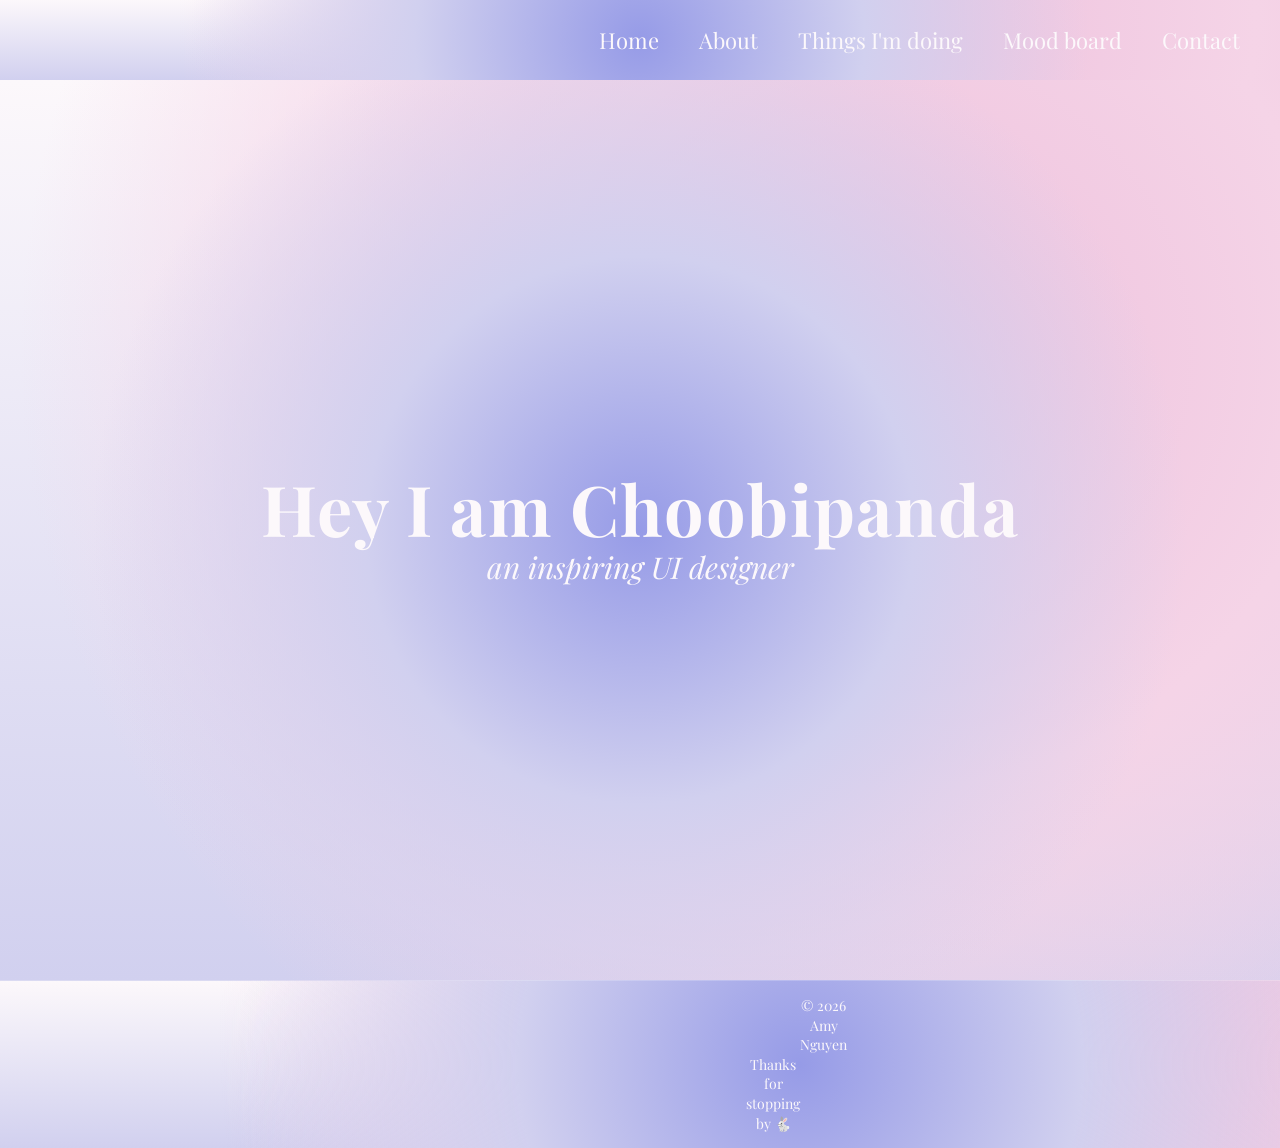
<file: index.html>
<!DOCTYPE html>
<html lang="en">
  <head>
    <meta charset="utf-8">
    <title>Home page</title>
    <link rel="stylesheet" href="base.css">
    <link rel="stylesheet" href="home.css">
    <link rel="stylesheet" href="https://fonts.googleapis.com/css2?family=Noto+Serif+SC&family=Playfair+Display&display=swap">
    <link rel="stylesheet" href="https://cdnjs.cloudflare.com/ajax/libs/font-awesome/5.15.4/css/all.min.css">
  </head>
  <body>
    <nav id="navbar" class="nav">
      <ul class="nav-list">
        <li><a href="index.html">Home</a></li>
        <li><a href="about.html">About</a></li>
        <li><a href="doing.html">Things I'm doing</a></li>
        <li><a href="mood.html">Mood board</a></li>
        <li><a href="contact.html">Contact</a></li>
      </ul>
    </nav>
    <!-- HOME -->
    <!-- Requirement-1.E -->
    <section id="home-section" class="home-section">
      <!-- Requirement-1.B -->
       <header>
        <!-- Requirement-1.F -->
        <h1>Hey I am Choobipanda</h1>
        <!-- Requirement-1.G -->
        <p>an inspiring UI designer</p>
       </header>
    </section>
    <footer class="footer">
        <p>© 2026 Amy Nguyen</p>
        <p>Thanks for stopping by 🐇</p>
    </footer>
  </body>
</html>
</file>
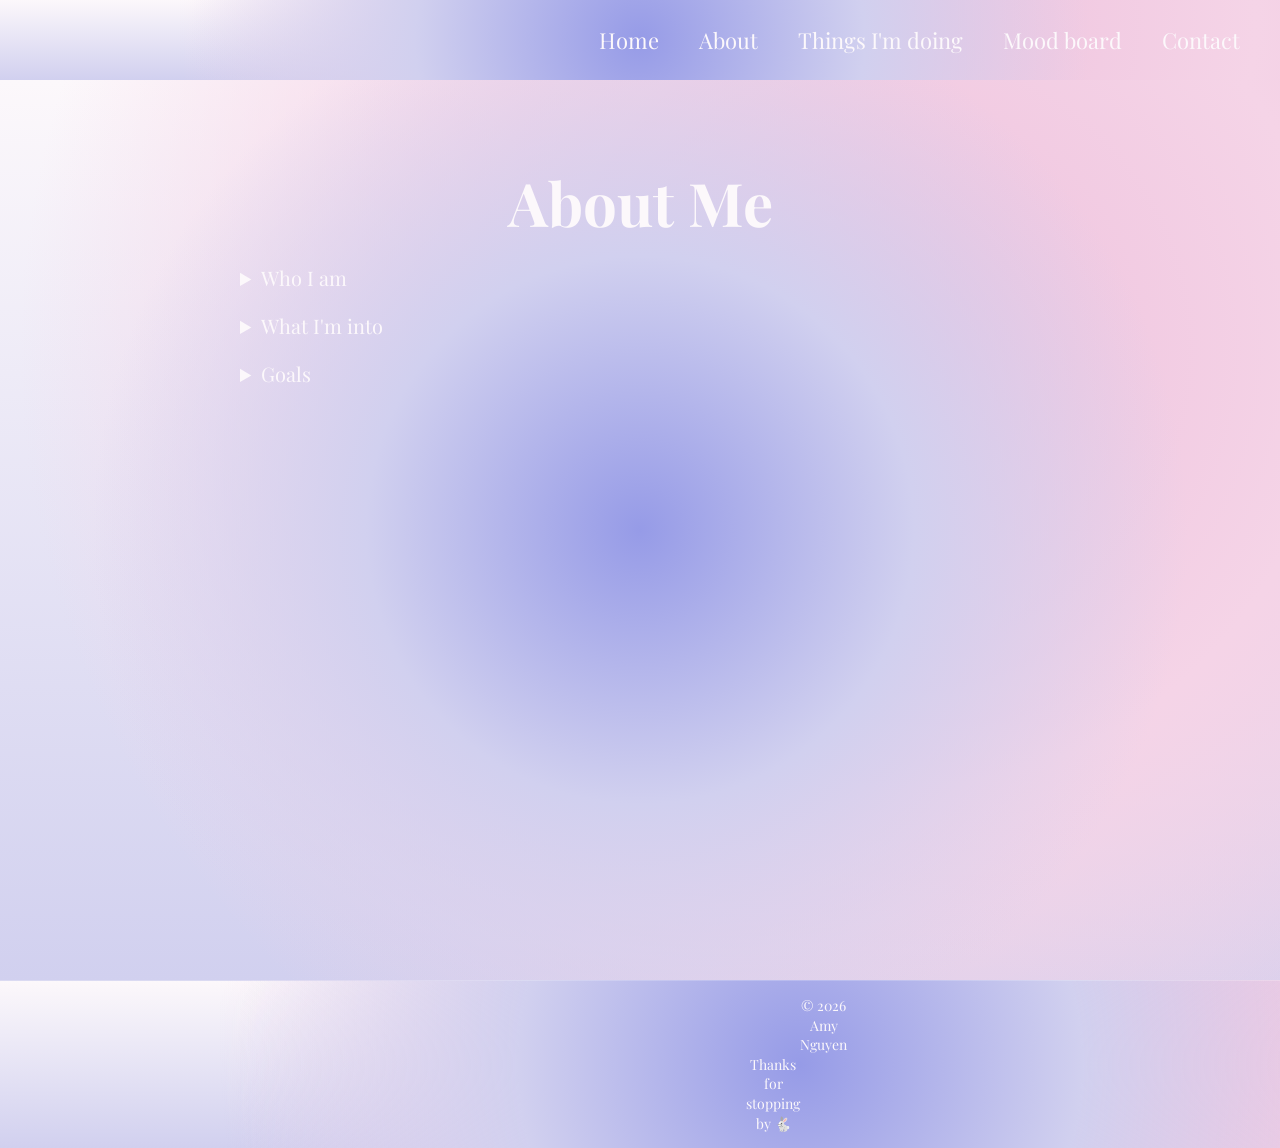
<file: about.html>
<!DOCTYPE html>
<html lang='en'>
  <head>
    <meta charset="utf-8">
    <link rel="stylesheet" href="base.css">
    <link rel="stylesheet" href="about.css">
    <link rel="stylesheet" href="https://fonts.googleapis.com/css2?family=Noto+Serif+SC&family=Playfair+Display&display=swap">
    <link rel="stylesheet" href="https://cdnjs.cloudflare.com/ajax/libs/font-awesome/5.15.4/css/all.min.css">
    <title>About Page</title>
  </head>
  <body>
    <nav id="navbar" class="nav">
        <ul class="nav-list">
            <li><a href="index.html">Home</a></li>
            <li><a href="about.html">About</a></li>
            <li><a href="doing.html">Things I'm doing</a></li>
            <li><a href="mood.html">Mood board</a></li>
            <li><a href="contact.html">Contact</a></li>
        </ul>
    </nav>
    <!-- ABOUT Me-->
    <section id="about-section" class="about-section">
        <h2>About Me</h2>
        <!-- Requirement-1.P -->
        <details>
            <!-- Requirement-1.Q -->
            <summary>Who I am</summary>
            <p>
                I'm a Cal Poly Pomona student, majoring in Computer science. I love designing user interfaces and graphics. I have a quiet, shy personality, but I can get pretty chatty once I warm up to you ^v^ Unfortunately, my social battery is quiet small (social events and interactions are very mentally taxing). I have a pretty proactive communcation style and tend to take led in projects. My mbti is INFJ-T. I am a morning bird. I hate wearing my glasses.
            </p>
        </details>

        <details>
            <summary>What I'm into</summary>
            <p>
                Designing graphics/interfaces, gaming, reading manga, watching anime, listening to music, and taking walks/hikes, hot showers/baths, matcha, fun creative lattes, drip-coffe, jasmine tea, rustic bread, plushie key-chains, plushies, dainty hook-earrings  
            </p>
        </details>

        <details>
            <summary>Goals</summary>
            <p>
                To keep learning, build aesthetic and functional websites, and get a job in UI, product, or front-end development.
            </p>
        </details>
    </section>
    <footer class="footer">
        <p>© 2026 Amy Nguyen</p>
        <p>Thanks for stopping by 🐇</p>
    </footer>
  </body>
</html>
</file>
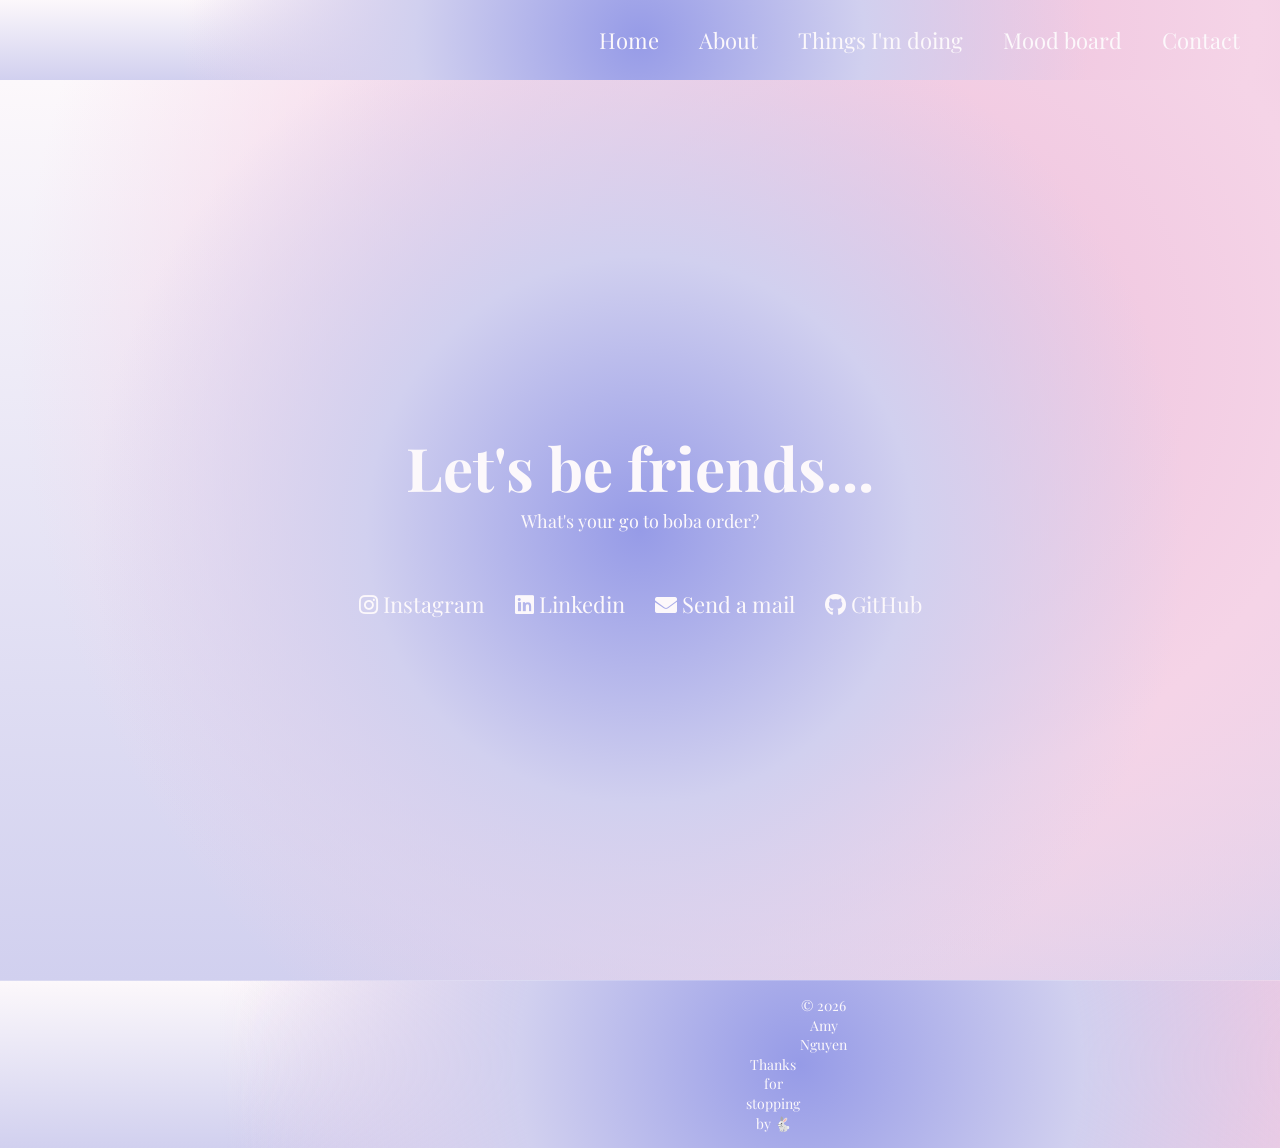
<file: contact.html>
<!DOCTYPE html>
<html lang="en">
  <head>
    <meta charset="utf-8">
    <link rel="stylesheet" href="base.css">
    <link rel="stylesheet" href="contact.css">
    <link rel="stylesheet" href="https://fonts.googleapis.com/css2?family=Noto+Serif+SC&family=Playfair+Display&display=swap">
    <link rel="stylesheet" href="https://cdnjs.cloudflare.com/ajax/libs/font-awesome/5.15.4/css/all.min.css">
    <title>Contact Page</title>
  </head>
  <body>
    <nav id="navbar" class="nav">
        <ul class="nav-list">
            <li><a href="index.html">Home</a></li>
            <li><a href="about.html">About</a></li>
            <li><a href="doing.html">Things I'm doing</a></li>
            <li><a href="mood.html">Mood board</a></li>
            <li><a href="contact.html">Contact</a></li>
        </ul>
    </nav>
    <!-- CONTACT -->
    <section id="contact-section" class="contact-section">
        <div class="contact-section-header">
            <h2>Let's be friends...</h2>
            <p>What's your go to boba order?</p>
        </div>
        <div class="contact-links">
            <!-- Instagram -->
            <a class="btn contact-details" href="https://www.instagram.com/choobipanda?igsh=NTc4MTIwNjQ2YQ%3D%3D&utm_source=qr" target="_blank">
                <i class="fab fa-instagram"></i>
                <span>Instagram</span>
            </a>
            <!-- linkedin -->
            <a class="btn contact-details" href="https://www.linkedin.com/in/amy-nguyen-94185b298?lipi=urn%3Ali%3Apage%3Ad_flagship3_profile_view_base_contact_details%3B2LGqkmxeQtCO9blM0HJPvw%3D%3D" target="_blank">
                <i class="fab fa-linkedin"></i>
                <span>Linkedin</span>
            </a>
            <!-- Mail -->
            <a class="btn contact-details" href="mailto:choobipanda@gmail.com" target="_blank">
                <i class="fas fa-envelope"></i>
                <span>Send a mail</span>
            </a>
            <!-- GitHub -->
            <!-- Requirement-1.I -->
            <a class="btn contact-details" href="https://github.com/choobipanda" target="_blank">
                <i class="fab fa-github"></i>
                <!-- Requirement-1.H -->
                <span>GitHub</span>
            </a>
        </div>
    </section>
    <footer class="footer">
        <p>© 2026 Amy Nguyen</p>
        <p>Thanks for stopping by 🐇</p>
    </footer>
    
  </body>
</html>
</file>
<file: base.css>
:root {
  --purple: #969BE7;
  --pink: #EEC1DD;
  --light-purple: #D1D0EF;
  --white: #FCF8FB;
  --nav-height: 72px;

  --background: radial-gradient(
      circle at center,
      var(--purple) 0%,
      var(--light-purple) 35%,
      transparent 70%
    ),
    radial-gradient(
      circle at 70% 30%,
      var(--pink) 0%,
      #f5d4e7 40%,
      transparent 80%
    ),
    radial-gradient(
      circle at top right,
      var(--pink) 0%,
      transparent 60%
    ),
    linear-gradient(
      to bottom,
      var(--white) 0%,
      var(--light-purple) 100%
    );

  --background-tile: linear-gradient(
    135deg,
    var(--purple) 0%,
    var(--pink) 50%,
    var(--light-purple) 100%
  );
}

/* RESET */
* {
  margin: 0;
  padding: 0;
}

*,
*::before,
*::after {
  box-sizing: inherit;
}

html {
  box-sizing: border-box;
  font-size: 62.5%; /* Requirement-2.10 */
  scroll-behavior: smooth;
}

/* MEDIA QUERIES */
@media (max-width: 75em) {
  html { font-size: 60%; }
}

@media (max-width: 61.25em) {
  html { font-size: 58%; }
}

@media (max-width: 28.75em) {
  html { font-size: 55%; }
}

/* BASE STYLES */
body { /* Requirement-2.A */
  font-family: 'Playfair Display', 'Noto Serif SC', serif; /* Requirement-2.1 */
  font-size: 1.8rem;
  line-height: 1.4;
  color: var(--white); /* Requirement-2.3 */
  padding-top: 8rem;
  min-height: 100vh;
  overflow-x: hidden; /* Requirement-2.14 */
}

h1, h2 { /* Requirement-2.B */
  font-weight: 700;
  text-align: center; /* Requirement-2.2 */
}

h1 { font-size: 7rem; }
h2 { font-size: 6rem; }

ul { list-style: none; /* Requirement-2.8 */
}

a {
  text-decoration: none;
  color: var(--white);
}

img {
  display: block;
  width: 100%;
}

/* NAVBAR */
#navbar { /* Requirement-2.D */
  display: flex;
  justify-content: flex-end;
  align-items: center;

  position: fixed; /* Requirement-2.15 */
  top: 0;
  left: 0;

  height: 8rem;
  width: 100%;
  padding: 0 2rem;

  background: var(--background); /* Requirement-2.4 */
  backdrop-filter: blur(10px);
  -webkit-backdrop-filter: blur(10px);

  z-index: 10; /* Requirement-2.17 */
}

.nav-list {
  display: flex;
}

.nav-list a {
  font-size: 2.2rem;
  display: flex;
  align-items: center;
  height: 8rem;
  padding: 0 2rem;
}

.nav-list a:hover { /* Requirement-2.E */
  background: var(--purple);
}

/* FOOTER */
.footer {
  text-align: center;
  padding: 1.5rem 80rem;
  background: var(--background);
  font-size: 1.4rem;
  border-top: 1px solid rgba(255,255,255,0.2); /* Requirement-2.5 */
  visibility: visible; /* Requirement-2.16 */
}

.footer p:first-child {
  float: left; /* Requirement-2.11 */
}

.footer p:last-child {
  float: right;
}

.footer::after {
  content: "";
  display: block;
  clear: both; /* Requirement-2.13 */
}
</file>
<file: home.css>
.home-section {
  display: flex;
  flex-direction: column;
  justify-content: center;
  align-items: center;
  height: 100vh;
  background: var(--background);
}

.home-section h1 {
  letter-spacing: 0.02em;
  line-height: 1.05;
}

.home-section header {
  padding: 0 2.5rem;
  max-width: 900px;
}

.home-section > header > p {
  font-size: 3rem;
  font-weight: 200;
  font-style: italic;
  color: var(--white);
  text-align: center;
}
</file>
<file: about.css>
.about-section {
  min-height: 100vh;       
  background: var(--background);
  padding: 8rem 2rem;
}

.about-section details { /* Requirement-2.G */
  margin: 2rem auto;
  max-width: 800px;
}

.about-section summary { /* Requirement-2.H */
  font-size: 2rem;
  cursor: pointer;
}

.about-section p {
  margin-top: 1rem;
}
</file>
<file: contact.css>
.contact-section {
  display: flex;
  flex-direction: column;
  justify-content: center;
  align-items: center;
  height: 100vh;
  background: var(--background);
  text-align: center;
}

.contact-section-header > h2 { /* Requirement-2.F */
  font-size: 6rem;
}

.contact-links {
  display: flex;
  flex-wrap: wrap;
  justify-content: center;
  margin-top: 4rem;
}

.contact-links a {
  margin: 15px; /* Requirement-2.9 */
  font-size: 2.2rem;
  transition: transform 0.2s;
}

.contact-links a:hover {
  transform: scale(1.1);
}

.contact-details {
  font-size: 2.4rem;
  transition: transform 0.3s ease-out;
}

.contact-details:hover {
  transform: translateY(8px);
}
</file>
